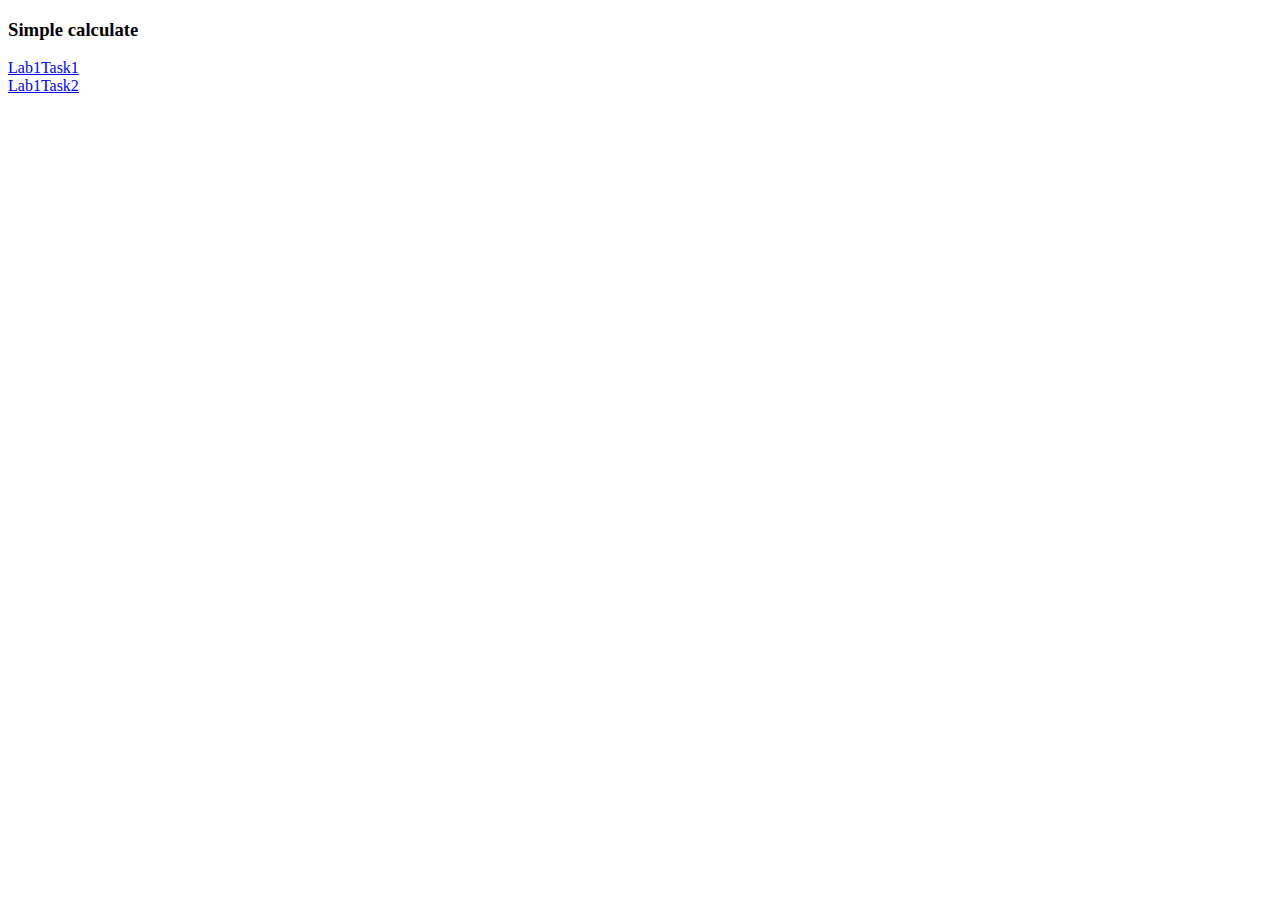
<file: labII/labII/src/main/webapp/index.html>
<!DOCTYPE html>
<html>
<head>
    <meta charset="UTF-8">
    <title>JSP Calculator</title>
</head>
<body>
<h3>Simple calculate</h3>
<a href="/Calculator/task1.jsp">Lab1Task1</a></br>
<a href="/Calculator/task2.jsp">Lab1Task2</a>

</body>
</html>
</file>
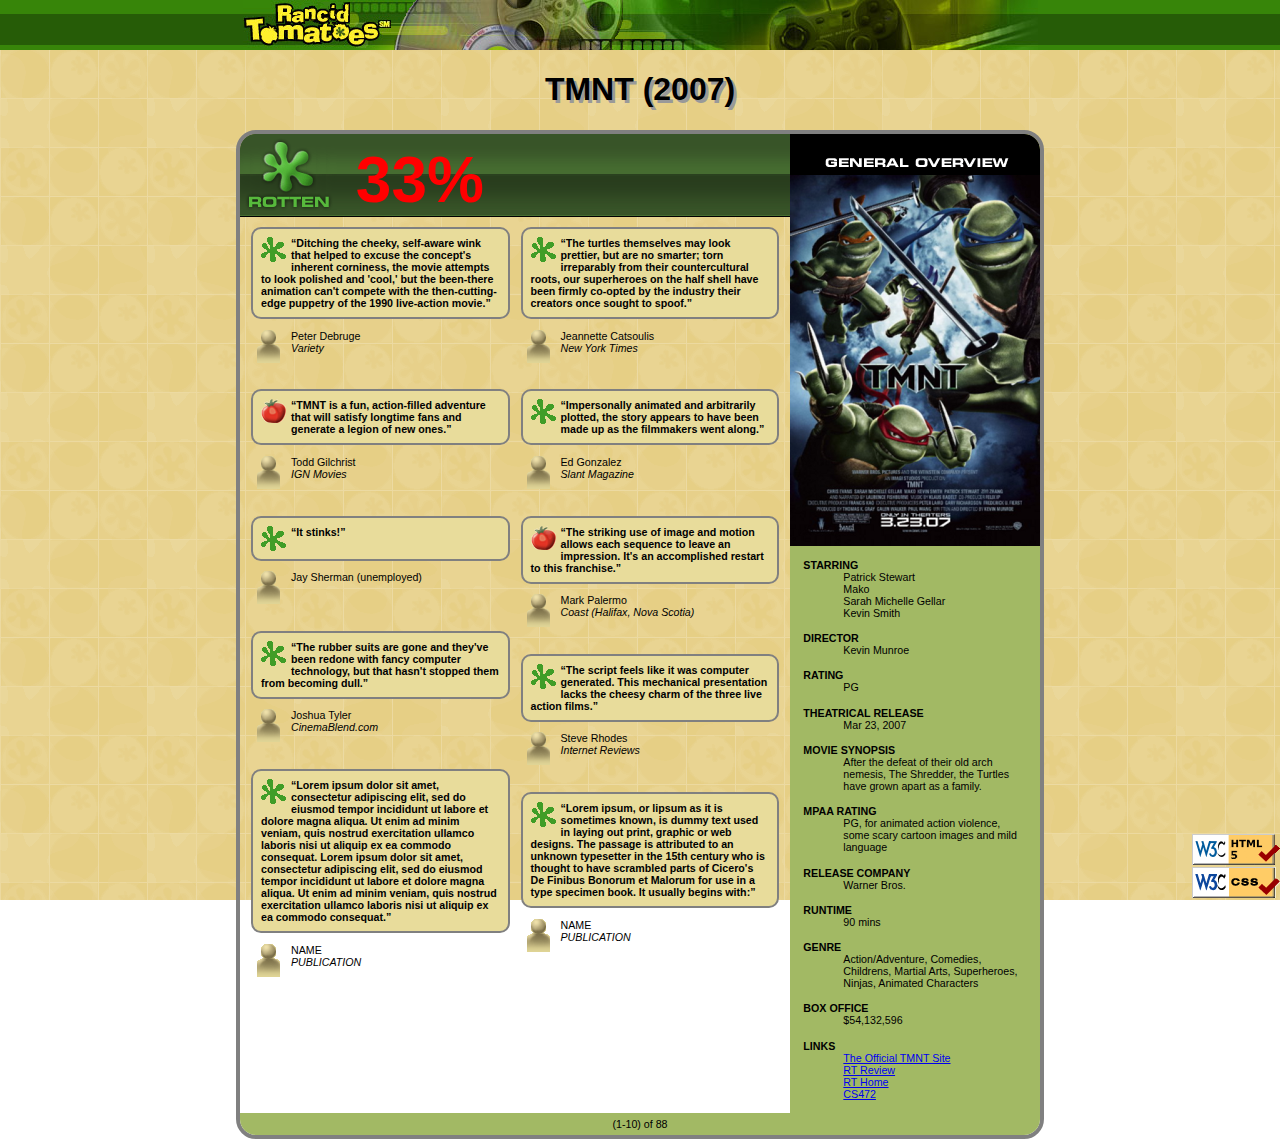
<file: tmnt.html>
<!DOCTYPE html>
<html lang="en">
	<head>
		<title>TMNT - Rancid Tomatoes</title>
		<meta charset="utf-8" />
		<link href="movie.css" type="text/css" rel="stylesheet" />
        <link rel="shortcut icon" href="./images/movie_review/rotten.gif" type="image/x-icon">
	</head>

	<body>
		<div id="banner">
			<img src="./images/movie_review/banner.png" alt="Rancid Tomatoes" />
		</div>

		<h1 class="movie-title">TMNT (2007)</h1>

		<div class="content">
            <div class="left-content">
                <div id="rottenHeader">
                    <img src="./images/movie_review/rottenbig.png" alt="Rotten" />
                    33%
                </div>
                
                <div id="reviews">
                    <p class="review-detail">
                        <img src="./images/movie_review/rotten.gif" alt="Rotten" />
                        <q>Ditching the cheeky, self-aware wink that helped to excuse the concept's inherent corniness, the movie attempts to look polished and 'cool,' but the been-there animation can't compete with the then-cutting-edge puppetry of the 1990 live-action movie.</q>
                    </p>
                    <p class="reviewer">
                        <img src="./images/movie_review/critic.gif" alt="Critic" />
                        Peter Debruge <br />
                        <span class="publication">Variety</span>
                    </p>
            
                    <p class="review-detail">
                        <img src="./images/movie_review/fresh.gif" alt="Fresh" />
                        <q>TMNT is a fun, action-filled adventure that will satisfy longtime fans and generate a legion of new ones.</q>
                    </p>
                    <p class="reviewer">
                        <img src="./images/movie_review/critic.gif" alt="Critic" />
                        Todd Gilchrist <br />
                        <span class="publication">IGN Movies</span>
                    </p>
            
                    <p class="review-detail">
                        <img src="./images/movie_review/rotten.gif" alt="Rotten" />
                        <q>It stinks!</q>
                    </p>
                    <p class="reviewer">
                        <img src="./images/movie_review/critic.gif" alt="Critic" />
                        Jay Sherman (unemployed)
                    </p>
            
                    <p class="review-detail">
                        <img src="./images/movie_review/rotten.gif" alt="Rotten" />
                        <q>The rubber suits are gone and they've been redone with fancy computer technology, but that hasn't stopped them from becoming dull.</q>
                    </p>
                    <p class="reviewer">
                        <img src="./images/movie_review/critic.gif" alt="Critic" />
                        Joshua Tyler <br />
                        <span class="publication">CinemaBlend.com</span>
                    </p>
            
                    <p class="review-detail">
                        <img src="./images/movie_review/rotten.gif" alt="Rotten" />
                        <q>Lorem ipsum dolor sit amet, consectetur adipiscing elit, sed do eiusmod tempor incididunt ut labore et dolore magna aliqua. Ut enim ad minim veniam, quis nostrud exercitation ullamco laboris nisi ut aliquip ex ea commodo consequat. Lorem ipsum dolor sit amet, consectetur adipiscing elit, sed do eiusmod tempor incididunt ut labore et dolore magna aliqua. Ut enim ad minim veniam, quis nostrud exercitation ullamco laboris nisi ut aliquip ex ea commodo consequat.</q>
                    </p>
                    <p class="reviewer">
                        <img src="./images/movie_review/critic.gif" alt="Critic" />
                        NAME <br />
                        <span class="publication">PUBLICATION</span>
                    </p>
            
                    <p class="review-detail">
                        <img src="./images/movie_review/rotten.gif" alt="Rotten" />
                        <q>The turtles themselves may look prettier, but are no smarter; torn irreparably from their countercultural roots, our superheroes on the half shell have been firmly co-opted by the industry their creators once sought to spoof.</q>
                    </p>
                    <p class="reviewer">
                        <img src="./images/movie_review/critic.gif" alt="Critic" />
                        Jeannette Catsoulis <br />
                        <span class="publication">New York Times</span>
                    </p>
            
                    <p class="review-detail">
                        <img src="./images/movie_review/rotten.gif" alt="Rotten" />
                        <q>Impersonally animated and arbitrarily plotted, the story appears to have been made up as the filmmakers went along.</q>
                    </p>
                    <p class="reviewer">
                        <img src="./images/movie_review/critic.gif" alt="Critic" />
                        Ed Gonzalez <br />
                        <span class="publication">Slant Magazine</span>
                    </p>
            
                    <p class="review-detail">
                        <img src="./images/movie_review/fresh.gif" alt="Fresh" />
                        <q>The striking use of image and motion allows each sequence to leave an impression. It's an accomplished restart to this franchise.</q>
                    </p>
                    <p class="reviewer">
                        <img src="./images/movie_review/critic.gif" alt="Critic" />
                        Mark Palermo <br />
                        <span class="publication">Coast (Halifax, Nova Scotia)</span>
                    </p>
            
                    <p class="review-detail">
                        <img src="./images/movie_review/rotten.gif" alt="Rotten" />
                        <q>The script feels like it was computer generated. This mechanical presentation lacks the cheesy charm of the three live action films.</q>
                    </p>
                    <p class="reviewer">
                        <img src="./images/movie_review/critic.gif" alt="Critic" />
                        Steve Rhodes <br />
                        <span class="publication">Internet Reviews</span>
                    </p>
            
                    <p class="review-detail">
                        <img src="./images/movie_review/rotten.gif" alt="Rotten" />
                        <q>Lorem ipsum, or lipsum as it is sometimes known, is dummy text used in laying out print, graphic or web designs. The passage is attributed to an unknown typesetter in the 15th century who is thought to have scrambled parts of Cicero's De Finibus Bonorum et Malorum for use in a type specimen book. It usually begins with:</q>
                    </p>
                    <p class="reviewer">
                        <img src="./images/movie_review/critic.gif" alt="Critic" />
                        NAME <br />
                        <span class="publication">PUBLICATION</span>
                    </p>
                </div>
            </div>
            <div class="right-content">
                <div id="poster-area">
                    <img src="./images/movie_review/overview.png" alt="general overview" />
                </div>
        
                <dl>
                    <dt>STARRING</dt>
                    <dd>Patrick Stewart <br /> Mako <br /> Sarah Michelle Gellar <br /> Kevin Smith</dd>
        
                    <dt>DIRECTOR</dt>
                    <dd>Kevin Munroe</dd>
        
                    <dt>RATING</dt>
                    <dd>PG</dd>
        
                    <dt>THEATRICAL RELEASE</dt>
                    <dd>Mar 23, 2007</dd>
        
                    <dt>MOVIE SYNOPSIS</dt>
                    <dd>After the defeat of their old arch nemesis, The Shredder, the Turtles have grown apart as a family.</dd>
        
                    <dt>MPAA RATING</dt>
                    <dd>PG, for animated action violence, some scary cartoon images and mild language</dd>
        
                    <dt>RELEASE COMPANY</dt>
                    <dd>Warner Bros.</dd>
        
                    <dt>RUNTIME</dt>
                    <dd>90 mins</dd>
        
                    <dt>GENRE</dt>
                    <dd>Action/Adventure, Comedies, Childrens, Martial Arts, Superheroes, Ninjas, Animated Characters</dd>
        
                    <dt>BOX OFFICE</dt>
                    <dd>$54,132,596</dd>
        
                    <dt>LINKS</dt>
                    <dd>
                        <ul>
                            <li><a href="http://www.ninjaturtles.com/">The Official TMNT Site</a></li>
                            <li><a href="http://www.rottentomatoes.com/m/teenage_mutant_ninja_turtles/">RT Review</a></li>
                            <li><a href="http://www.rottentomatoes.com/">RT Home</a></li>
                            <li><a href="http://mumstudents.org/cs472/">CS472</a></li>
                        </ul>
                    </dd>
                </dl>
            </div>
            
            <p class="pagination">(1-10) of 88</p>
        </div>
		

		<div class="validator-links">
			<a href="http://validator.w3.org/check/referer"><img src="./images/movie_review/w3c-html.png" alt="Valid HTML5" /></a> <br />
			<a href="http://jigsaw.w3.org/css-validator/check/referer"><img src="./images/movie_review/w3c-css.png" alt="Valid CSS" /></a>
		</div>
	</body>
</html>
</file>
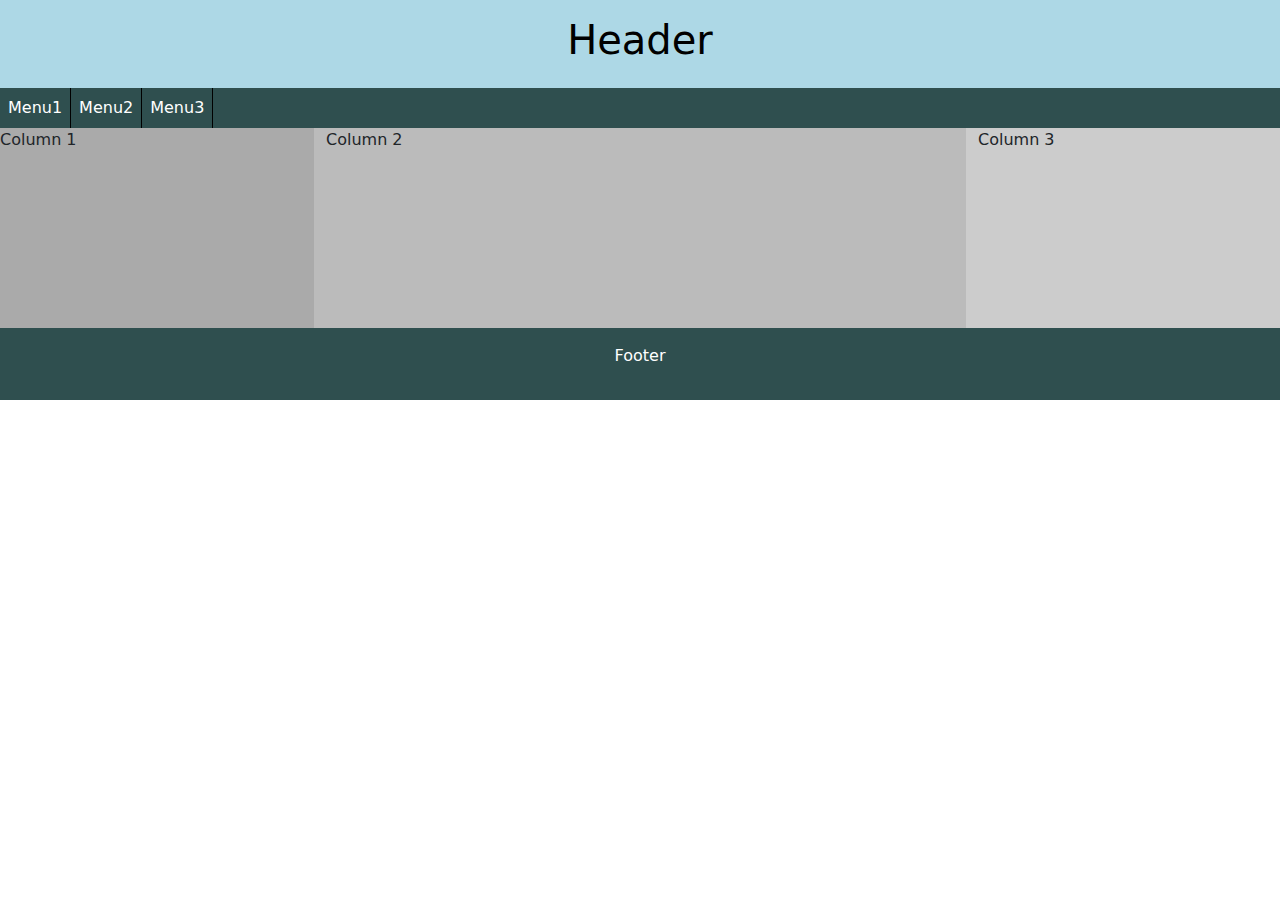
<file: lab4A/lab4a.html>
<!DOCTYPE html>
<html lang="en">

<head>
    <meta charset="UTF-8">
    <meta name="viewport" content="width=device-width, initial-scale=1.0">
    <link rel="stylesheet" href="https://cdn.jsdelivr.net/npm/bootstrap@5.3.0/dist/css/bootstrap.min.css">
    <link rel="stylesheet" href="lab4a.css">
    <title>Lab4A</title>
</head>

<body>
    <header class="py-3">
        <div class="container">
            <h1 class="text-light text-center header-text">Header</h1>
        </div>
    </header>

    <nav class="navbar navbar-expand-lg navbar-dark" style="background-color: #2f4f4f;padding-top: 0px;padding-bottom: 0px;">
        <ul class="navbar-nav ml-auto flex-row">
          <li class="nav-item">
            <a class="nav-link" href="#">Menu1</a>
          </li>
          <li class="nav-item">
            <a class="nav-link" href="#">Menu2</a>
          </li>
          <li class="nav-item">
            <a class="nav-link" href="#">Menu3</a>
          </li>
        </ul>
      </nav>
      
      
      

    <div class="custom-container">
        <div class="row custom-row" style="height: 200px;">
            <div class="col-md-3 custom-col" style="background-color: #aaaaaa;">
                <p>Column 1</p>
            </div>
            <div class="col-md-6 custom-col" style="background-color: #bbbbbb;">
                <p>Column 2</p>
            </div>
            <div class="col-md-3 custom-col" style="background-color: #cccccc;">
                <p>Column 3</p>
            </div>
        </div>
    </div>
    

    <footer class="py-3">
        <div class="container text-center footer-text">
            <p>Footer</p>
        </div>
    </footer>

    <script src="https://cdn.jsdelivr.net/npm/bootstrap@5.3.0/dist/js/bootstrap.bundle.min.js"></script>
</body>

</html>
</file>
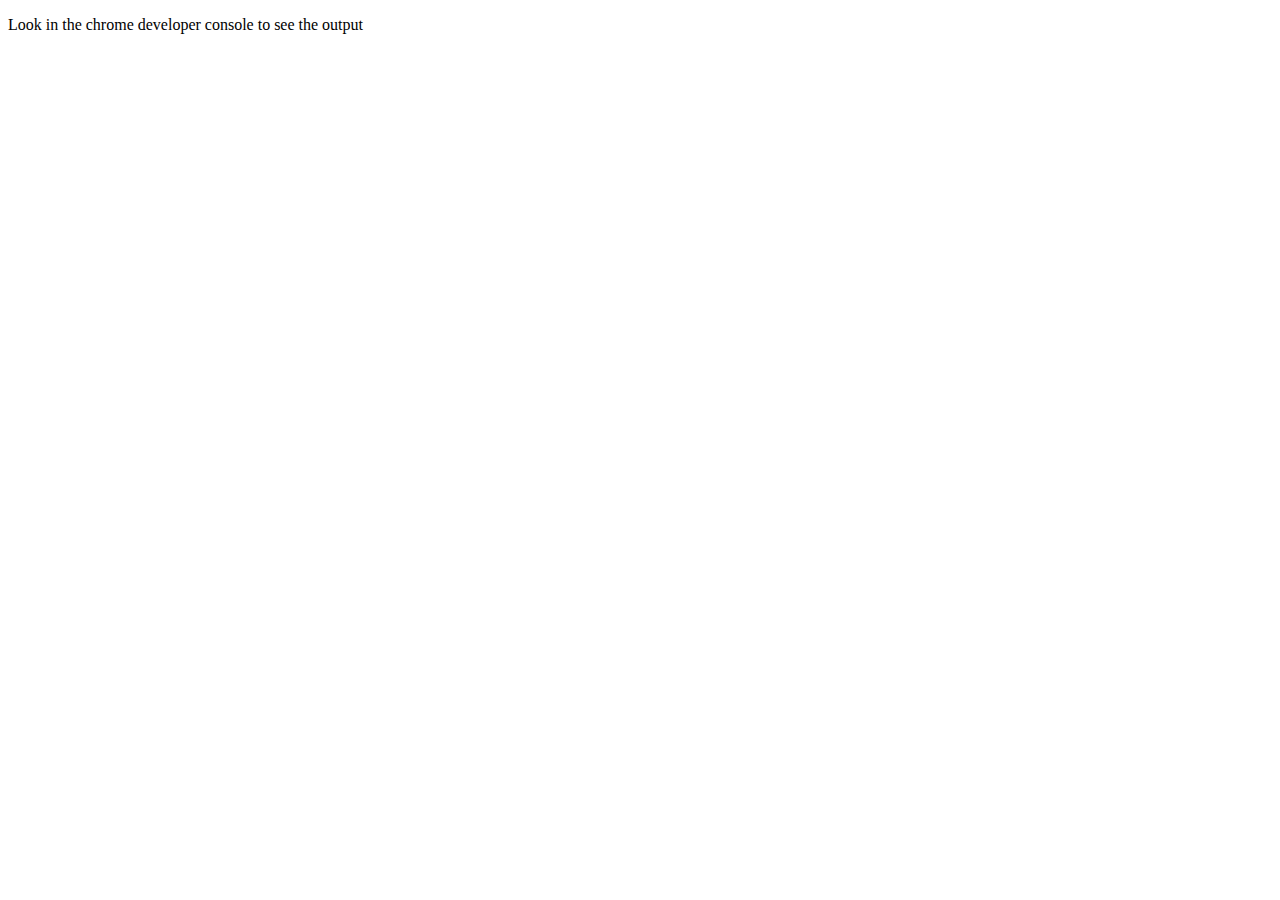
<file: lab4B/lab4b.html>
<!DOCTYPE html>
<html>
<head>
  <title>Function Tests</title>
</head>
<body>
  <p>Look in the chrome developer console to see the output</p>
  <script src="FirstJSfunction.js"></script>
</body>
</html>
</file>
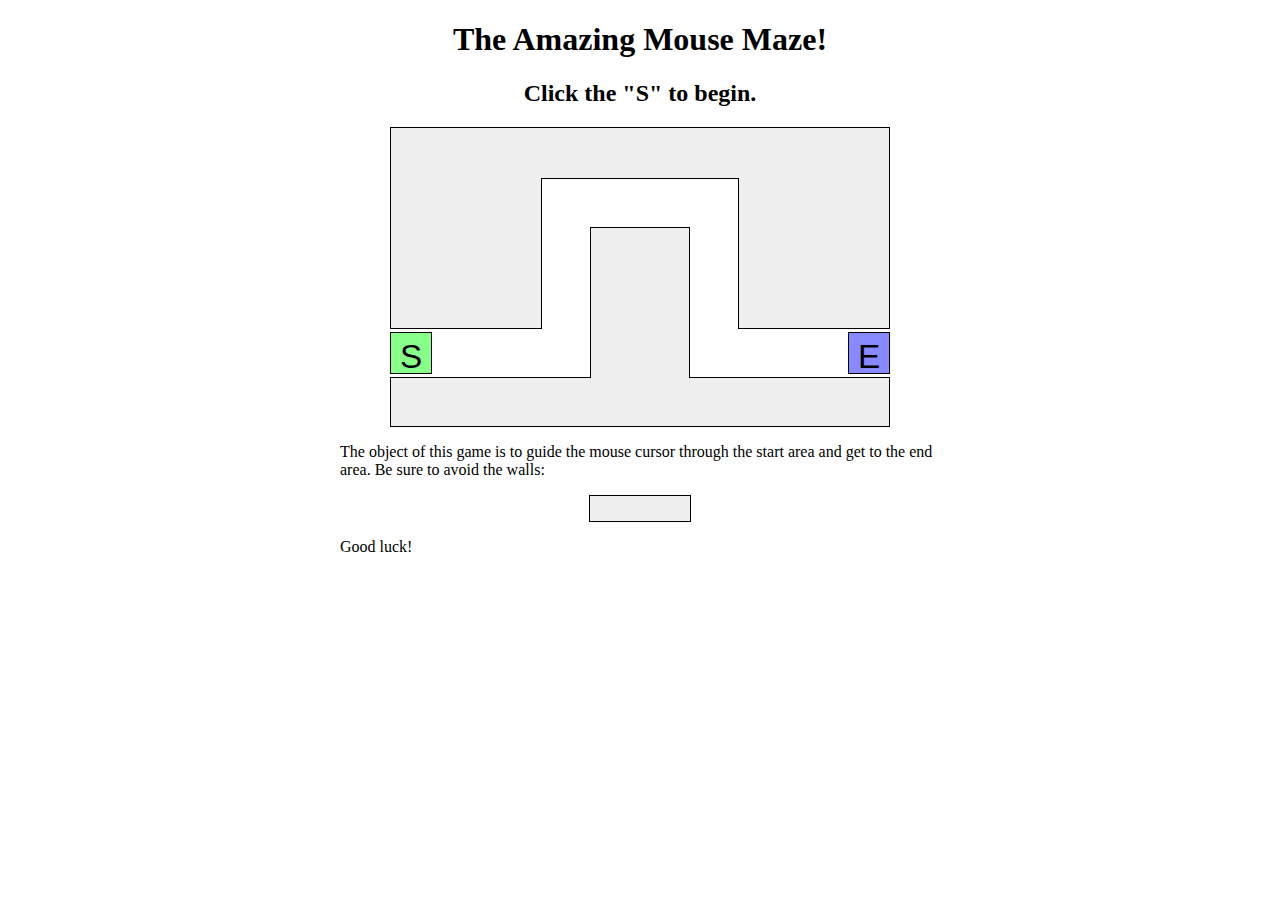
<file: lab8/maze.html>
<!DOCTYPE html>
<html>
	<!--
	CSE 190 M Lab 7 HTML file
	You should download this file for your lab, but you should not edit its contents.
	-->

	<head>
		<title>Maze!</title>
		
		<!-- provided files; do not modify -->
		<link href="maze.css" type="text/css" rel="stylesheet" />
		<script src="https://ajax.googleapis.com/ajax/libs/jquery/1.7.2/jquery.min.js" type="text/javascript"></script>
		
		<!-- your code -->
		<script src="maze.js" type="text/javascript"></script>
	</head>

	<body>
		<h1>The Amazing Mouse Maze!</h1>
		<h2 id="status">Click the "S" to begin.</h2>
		
		<!-- This part of the page represents the maze -->
		<div id="maze">
			<div id="start">S</div>
			<div class="boundary" id="boundary1"></div>
			<div class="boundary"></div>
			<div class="boundary"></div>
			<div class="boundary"></div>
			<div class="boundary"></div>
			<div id="end">E</div>
		</div>
		
		<p>
			The object of this game is to guide the mouse cursor through the start area and get to the end area.  Be sure to avoid the walls:
		</p>
		
		<div class="boundary example"></div>
		
		<p>
			Good luck!
		</p>
	</body>
</html>
</file>
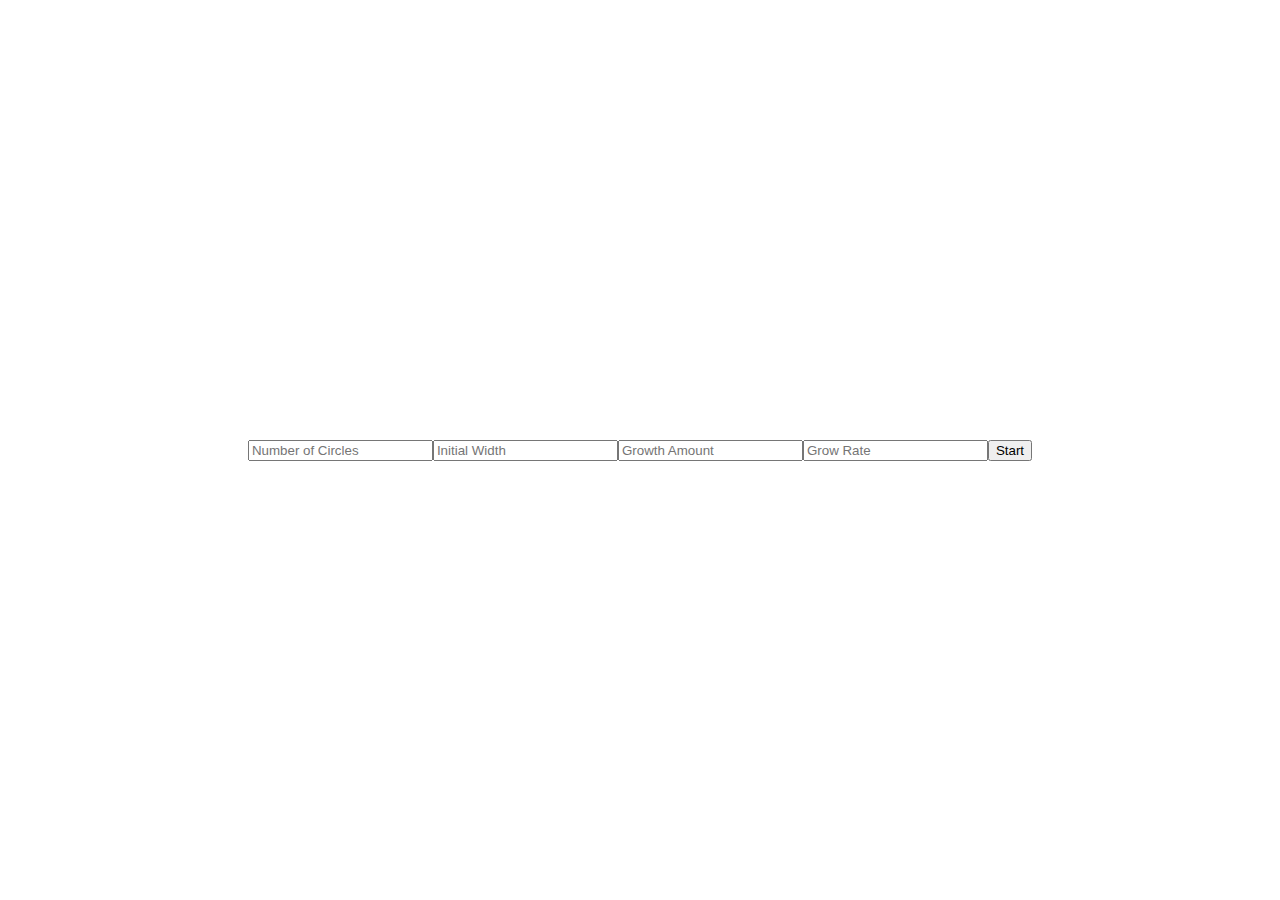
<file: lab9/lab9.html>
<!DOCTYPE html>
<html lang="en">
<head>
<meta charset="UTF-8">
<meta name="viewport" content="width=device-width, initial-scale=1.0">
<link rel="stylesheet" href="lab9.css">
<script type="text/javascript" src="lab9.js"></script>
</head>
<body>
  <div id="container"></div>
</body>
</html>
</file>
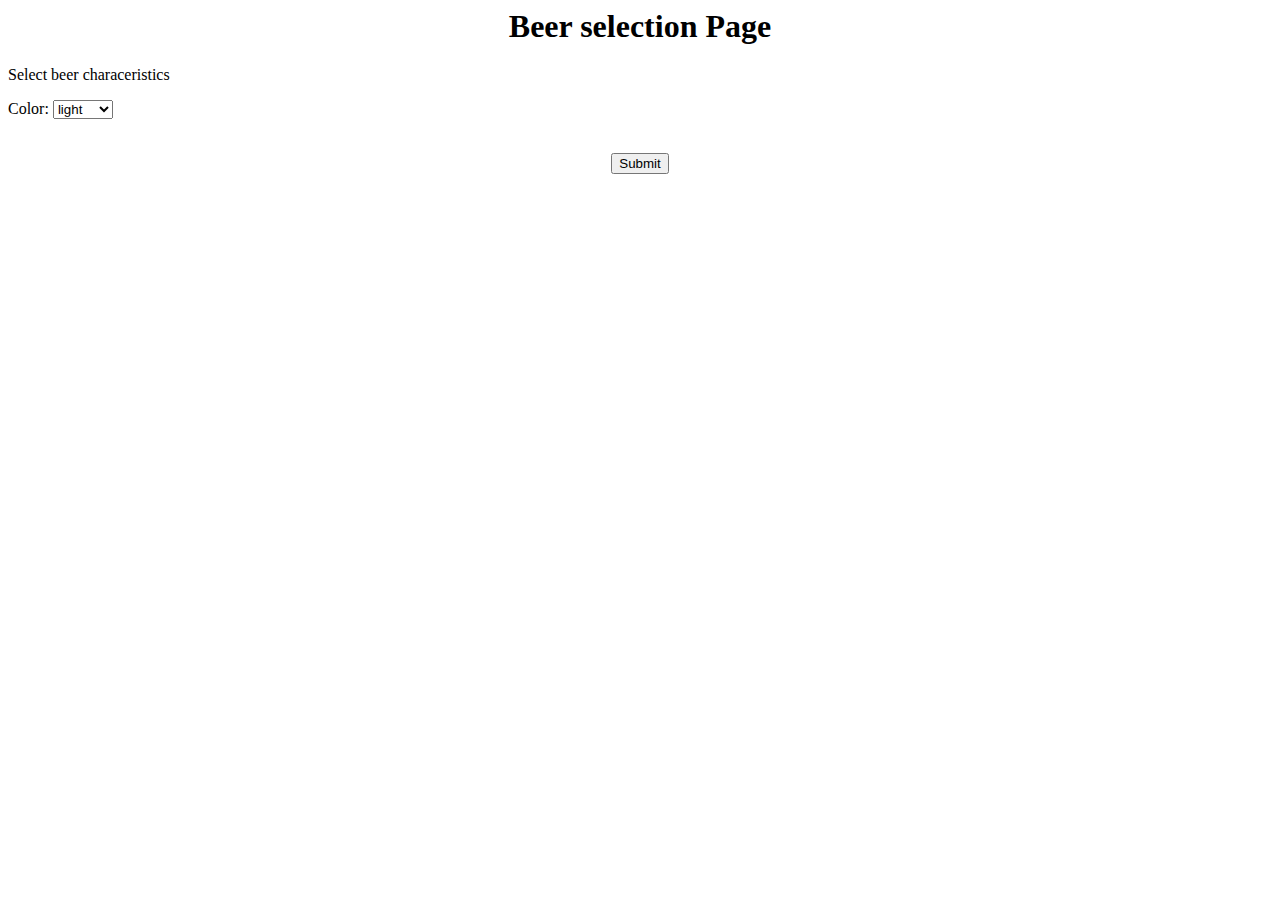
<file: labII/Beer Advisor/src/main/webapp/form.html>
<html><body>
<h1 align="center">Beer selection Page</h1>
<form method="POST"
	action="SelectBeer.do">
	Select beer characeristics<p>
	Color:
	<select name="color" size="1">
		<option value="light"> light </option>
		<option value="amber"> amber </option>
		<option value="brown"> brown </option>
		<option value="dark"> dark </option>
	</select>
	<br><br>
	<center>
		<input type="SUBMIT">
	</center>
</form>
</body></html>
</file>
<file: movie.css>
body {
    margin: 0;
    padding: 0;
    background-image: url(./images/movie_review/background.png);
    background-attachment: fixed;
    font-size: 8pt;
    font-family: Verdana, Tahoma, sans-serif;
}
#banner {
    background-image: url('./images/movie_review/bannerbg.png');
    background-repeat: repeat-x;
    height: 50px;
    text-align: center;
}
.movie-title {
    font-weight: bold;
    font-size: 24pt;
    text-align: center;
    font-family: Tahoma, Verdana, sans-serif;
    text-shadow: 3px 3px #999999;
}
.content {
    width: 800px;
    margin: auto;
    border: 4px solid gray;
    border-radius: 20px;
    overflow: auto;
}
.left-content {
    width: 550px;
    float: left;
}
#rottenHeader {
    background-image: url('./images/movie_review/rbg.png');
    background-repeat: repeat-x;
    font-size: 48pt;
    height: 83px;
    color: red;
    font-weight: bold;
    border-top-left-radius: 15px;
    
}
#rottenHeader img {
    vertical-align: bottom;
    border-top-left-radius: 15px;
}
#reviews {
    column-count: 2;
    column-gap: 11px;
    padding: 10px 11px 0 11px;
    font-size: 8pt;
}
#reviews p.review-detail {
    background-color: #E8DC9B;
    border: 2px solid gray;
    border-radius: 10px;
    padding: 8px;
    font-weight: bold;
    overflow: hidden;
    clear: left;
    margin-block-start: 0px;
}
.review-detail img {
    float: left;
    margin-right: 5px;
}
#reviews p.reviewer img {
    margin-right: 5px;
    margin-bottom: 20pt;
}
.reviewer img {
    float: left;
}
.reviewer .publication {
    font-style: italic;
}
.right-content {
    width: 250px;
    background-color: #A2B964;
    font-size: 8pt;
    font-family: Arial, sans-serif;
    float: right;
    border-top-right-radius: 15px;
}
.right-content dl {
    padding-left: 10pt;
    padding-right: 10pt;
}
.right-content dt {
    font-weight: bold;
}
.right-content dd {
    margin-bottom: 10pt;
}
.right-content dd ul {
    list-style: none;
    padding: 0;
}
#poster-area img {
    border-top-right-radius: 15px;
}
.pagination {
    clear: both;
    background-color: #A2B964;
    text-align: center;
    margin: 0;
    padding: 5px 0px;
}
.validator-links {
    position: fixed;
    bottom: 0px;
    right: 0px;
}
</file>
<file: lab4A/lab4a.css>
@media (max-width: 600px) {
    .custom-row {
      flex-wrap: wrap; /* Allow wrapping of columns */
    }
    
    .custom-col:nth-child(2) {
      width: 100%; /* Make the second column take full width */
      order: 3; /* Move column 2 to the bottom */
    }

    .custom-col {
        flex: 1 0 35%; /* Set the columns to occupy equal width */
      }

    
  }
  
  

.nav-item {
  border-right: 1px solid black;
}

.nav-item a {
  color: white !important;
}

header {
  background-color: #add8e6;
}

footer {
  background-color: #2f4f4f;
}

.header-text {
  color: black !important;
}

.footer-text {
  color: white !important;
}

.custom-container {
    margin-left: 0;
    margin-right: 0;
  }
</file>
<file: lab8/maze.css>
/*
CSE 190 M Lab 6 CSS file
You don't need to download or edit this file.
*/

h1, h2 {
	text-align: center;
}

p {
	width: 600px;
	margin: 1em auto;
}

#maze {
	margin: auto;
	position: relative;
	height: 300px;
	width: 500px;
}

#start, #end {
	position: absolute;
	top: 205px;
	height: 30px;
	width: 30px;
	border: 1px solid black;
	padding: 5px;
	cursor: default;
	
	font-family: "Helvetica", "Arial", sans-serif;
	font-size: 25pt;
	text-align: center;
}

#maze #start {
	background-color: #88ff88;
	left: 0;
}

#maze #end {
	background-color: #8888ff;
	right: 0;
}

div.boundary {
	background-color: #eeeeee;
	border: 1px solid black;
}

div.boundary.example {
	margin: auto;
	width: 100px;
	height: 25px;
}

div.youlose {
	background-color: #ff8888;
}

/*
Hack hack hack; these are CSS "sibling selectors" for selecting
neighboring elements.  Necessary to avoid giving ids to the boundary divs
*/

#maze div.boundary {
	position: absolute;
	
	top: 0;
	left: 0;
	height: 200px;
	width: 150px;
	z-index: 1;
}

#maze div.boundary + div.boundary {
	border-left: none;
	border-right: none;
	z-index: 2;
	
	left: 151px;
	height: 50px;
	width: 198px;
}

#maze div.boundary + div.boundary + div.boundary {
	border-left: 1px black solid;
	border-right: 1px black solid;
	z-index: 1;
	
	left: 348px;
	height: 200px;
	width: 150px;
}

#maze div.boundary + div.boundary + div.boundary + div.boundary {
	border: 1px black solid;
	
	top: 250px;
	left: 0;
	height: 48px;
	width: 498px;
}

#maze div.boundary + div.boundary + div.boundary + div.boundary + div.boundary {
	border-bottom: none;
	
	top: 100px;
	left: 200px;
	height: 150px;
	width: 98px;
}
</file>
<file: lab9/lab9.css>
body {
    display: flex;
    justify-content: center;
    align-items: center;
    height: 100vh;
    margin: 0;
  }
  .circle {
    width: 50px;
    height: 50px;
    background-color: #3498db;
    border-radius: 50%;
    position: absolute;
    transition: width 0.25s ease-in-out, height 0.25s ease-in-out;
  }
</file>
